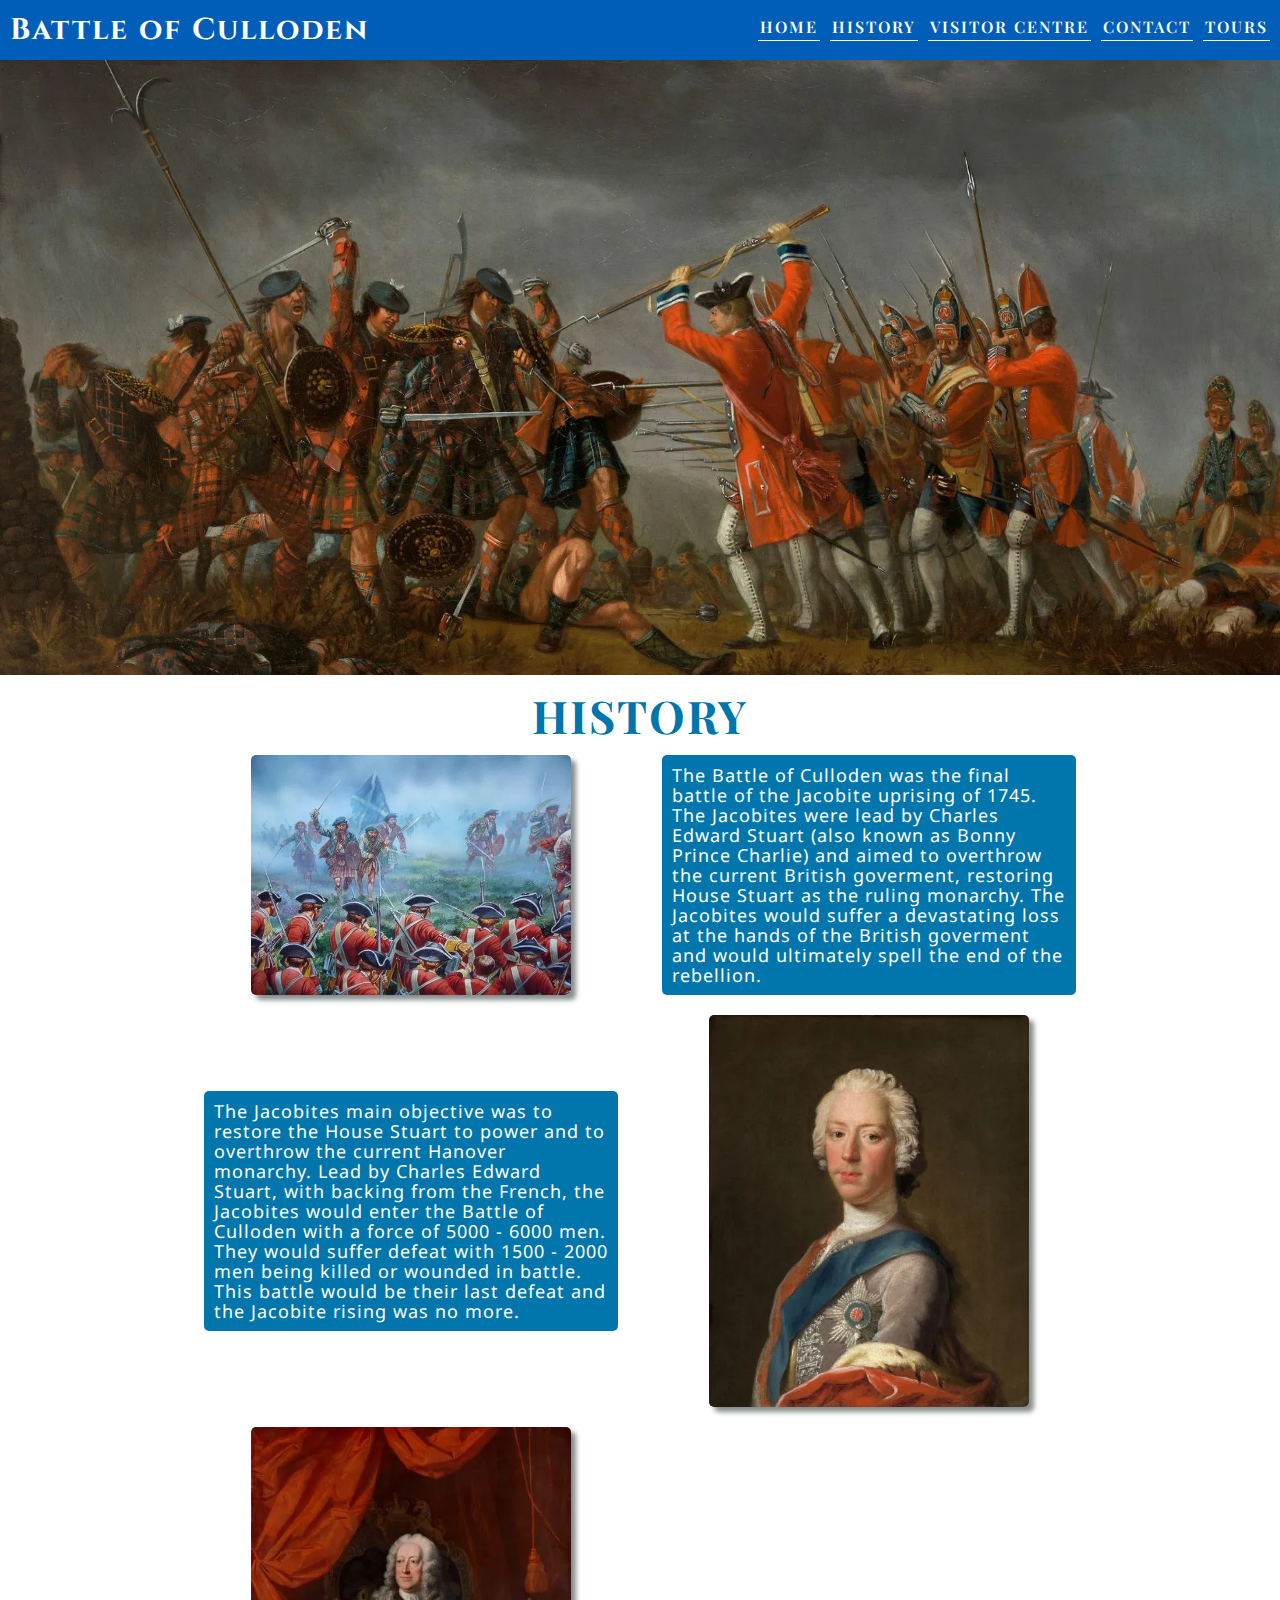
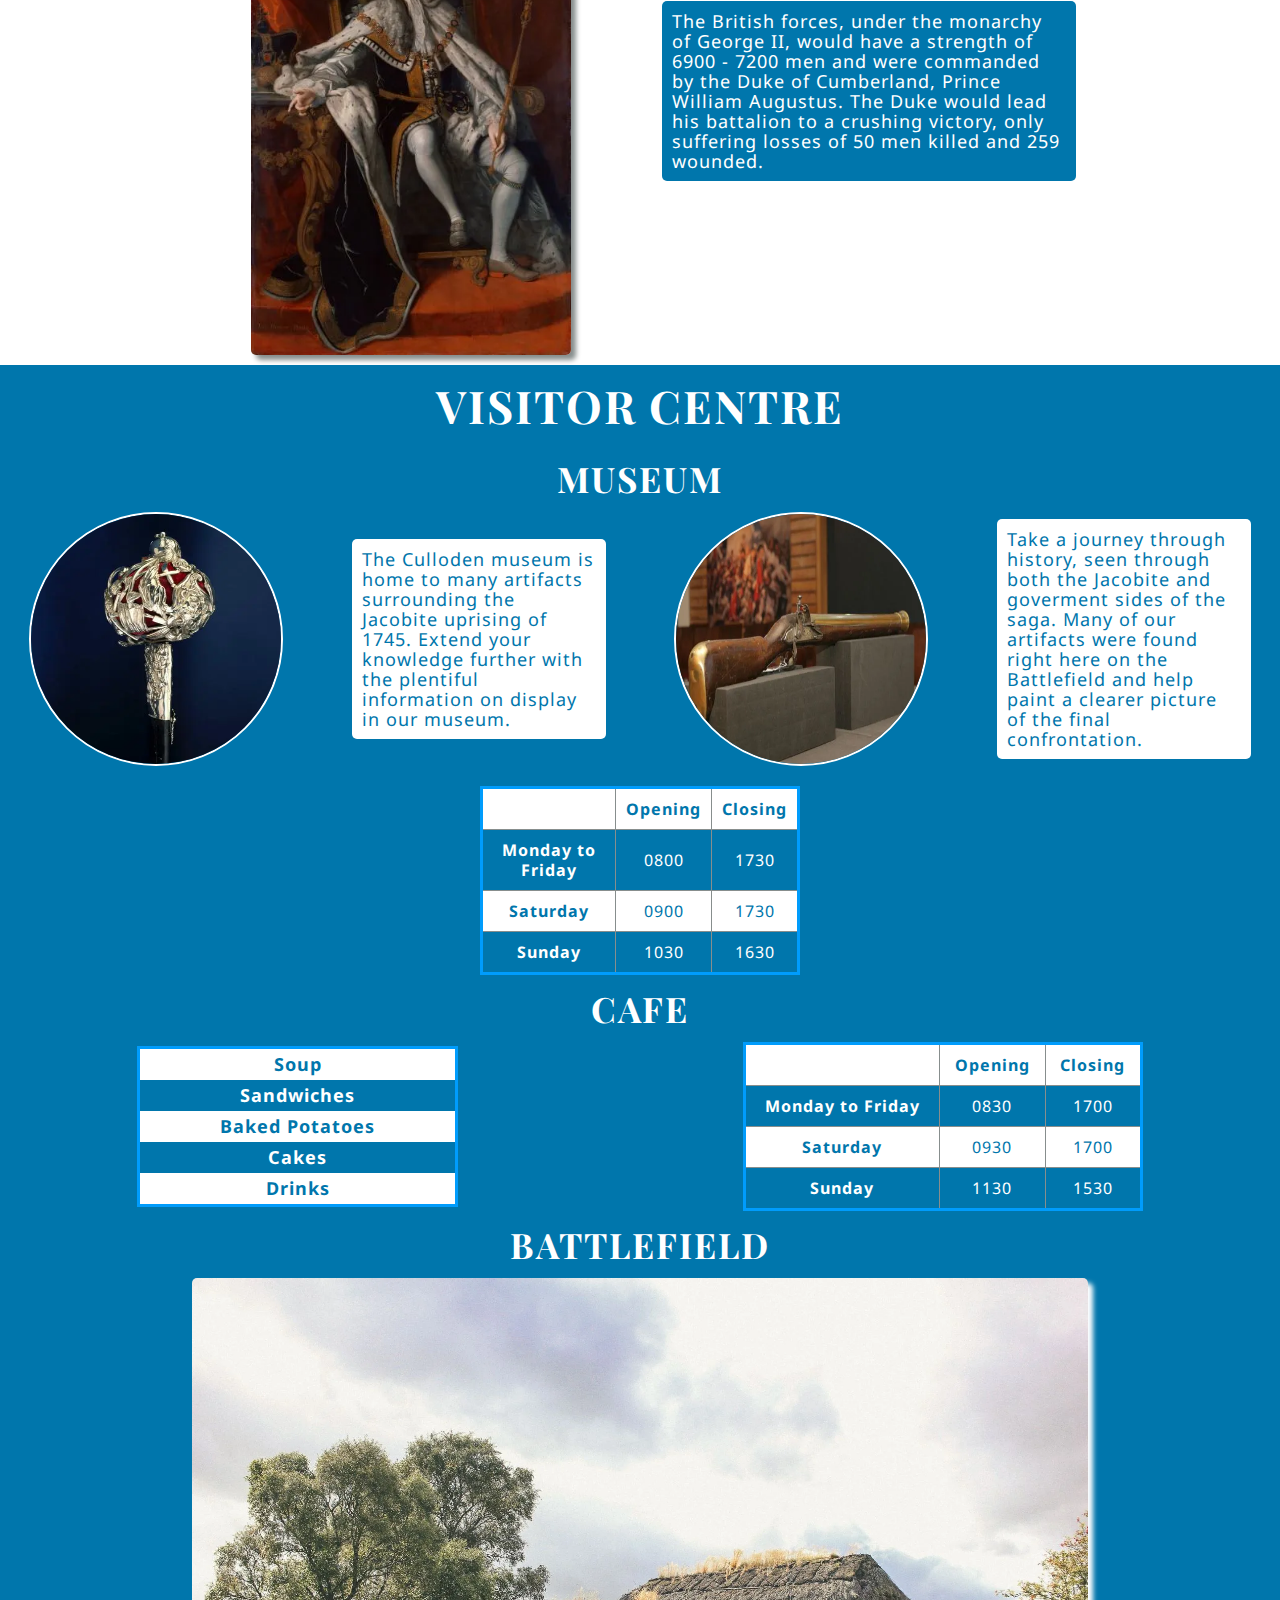
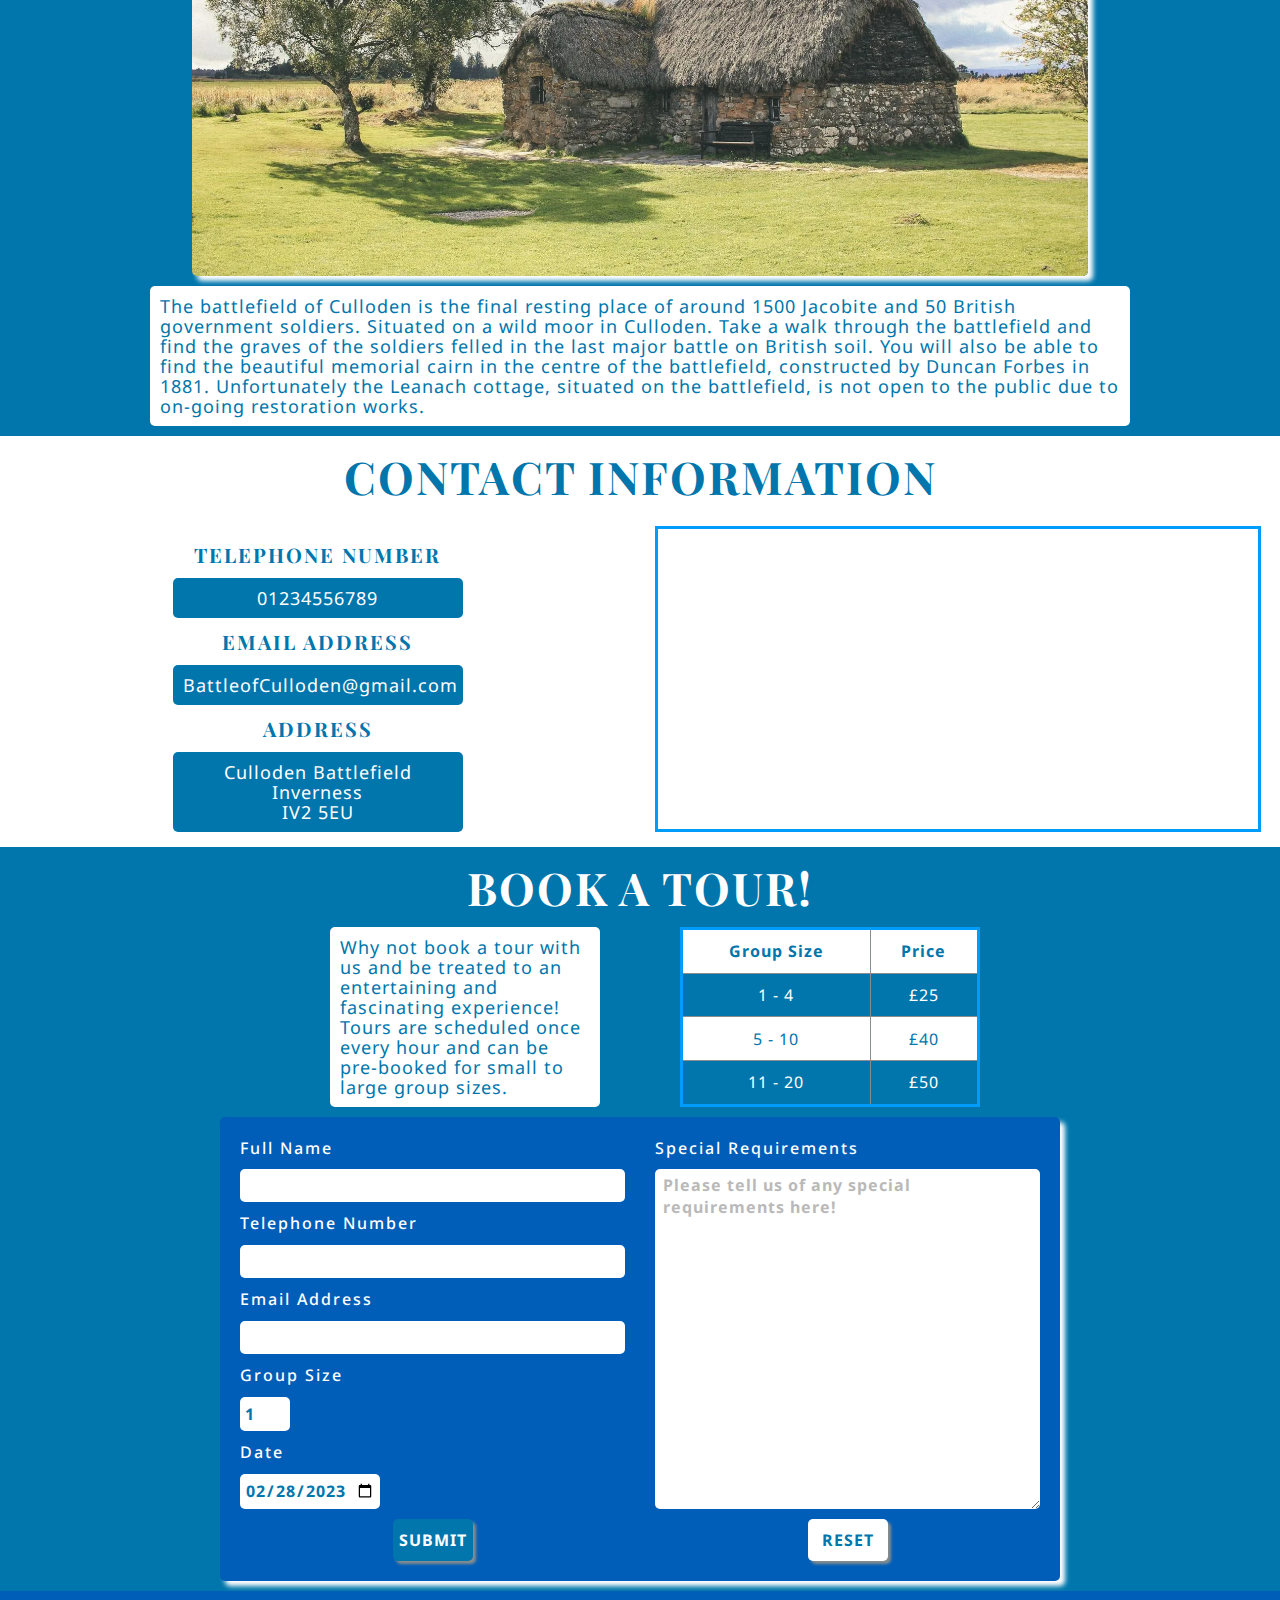
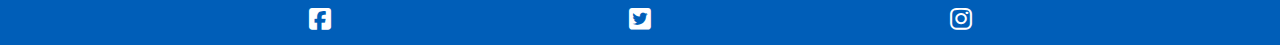
<file: index.html>
<!DOCTYPE html>
<html lang="en">
<head>
    <meta charset="UTF-8">
    <meta http-equiv="X-UA-Compatible" content="IE=edge">
    <meta name="viewport" content="width=device-width, initial-scale=1.0">
    <meta name="description" content="Battle of Culloden visitor centre information for tourists">
    <meta name="keywords" content="Battle of Culloden, tourism, Scotland, visitor centre, jacobite rising, Culloden">

    <link rel="stylesheet" href="https://cdnjs.cloudflare.com/ajax/libs/font-awesome/6.3.0/css/all.min.css">
    <link rel="stylesheet" href="assets/css/style.css">
    
    <title>Battle of Culloden</title>
</head>
<body>

  <header>
      <a href="#home" class="header-anchor">
        <h1 id="logo">Battle of Culloden</h1>
      </a>
      <input type="checkbox" id="toggle-nav" class="toggle-nav">
      <label for="toggle-nav" class="toggle-nav-label highlight">
        <p class="sr-only">Drop down menu</p>
        <i class="fa fa-bars"></i>
      </label>
      <nav>  
        <ul class="nav-menu">
            <li class="nav-link">
                <a href="#home" class="nav-anchor highlight">Home</a>
            </li>
            <li class="nav-link">
                <a href="#history" class="nav-anchor highlight">History</a>
            </li>
            <li class="nav-link">
                <a href="#visitor-centre" class="nav-anchor highlight">Visitor Centre</a>
            </li>
            <li class="nav-link">
                <a href="#contact" class="nav-anchor highlight">Contact</a>
            </li>
            <li class="nav-link">
                <a href="#tours" class="nav-anchor highlight">Tours</a>
            </li>
        </ul>
      </nav>
  </header>

  <main> 

<!-- Home -->
    <div id="home"></div>

<!-- History -->
    <section id="history" class="section-white">

        <h2 class="heading heading-blue">History</h2>

        <div class="history-grid">
                <img id="history-img-start" 
                     class="history-img box-shadow-grey border-radius" 
                     src="assets/images/jacobite_uprising.webp" 
                     alt="Artist dipiction of Battle of Culloden">

                <p id="history-p-start" class="background-blue border-radius history-p">
                  The Battle of Culloden was the final battle of the Jacobite uprising of 1745. 
                  The Jacobites were lead by Charles Edward Stuart (also known as Bonny Prince Charlie) and aimed to overthrow the current British goverment, 
                  restoring House Stuart as the ruling monarchy. 
                  The Jacobites would suffer a devastating loss at the hands of the British goverment and would ultimately spell the end of the rebellion.
                </p>

                <img id="history-img-middle" 
                     class="history-img box-shadow-grey border-radius" 
                     src="assets/images/charles_edward_stuart.webp" 
                     alt="Portrait of Charles Edward Stuart">

                <p id="history-p-middle" class="background-blue border-radius  history-p">
                  The Jacobites main objective was to restore the House Stuart to power and to overthrow the current Hanover monarchy. 
                  Lead by Charles Edward Stuart, with backing from the French, the Jacobites would enter the Battle of Culloden with a force of 5000 - 6000 men. 
                  They would suffer defeat with 1500 - 2000 men being killed or wounded in battle. 
                  This battle would be their last defeat and the Jacobite rising was no more.
                </p>

                <img id="history-img-end" 
                     class="history-img box-shadow-grey border-radius" 
                     src="assets/images/george_ii.webp" 
                     alt="Portrait of George II"> 

                <p id="history-p-end" class="background-blue border-radius history-p">
                  The British forces, under the monarchy of George II, would have a strength of 6900 - 7200 men and were commanded by the Duke of Cumberland, 
                  Prince William Augustus. 
                  The Duke would lead his battalion to a crushing victory, only suffering losses of 50 men killed and 259 wounded.
                </p>
        </div>        
    </section>

<!-- Visitor Centre -->
    <section id="visitor-centre" class="section-blue">

        <h2 class="heading heading-white">Visitor Centre</h2>

        <div class="museum">
          <h3 class="subheading heading-white">Museum</h3>

          <div class="museum-grid">
            <img id="brodie-sword" 
                 class="museum-img" 
                 src="assets/images/brodiesword.webp" 
                 alt="Brodie Sword on display in museum">

            <p id="museum-p-start" class="background-white box-radius">
              The Culloden museum is home to many artifacts surrounding the Jacobite uprising of 1745. 
              Extend your knowledge further with the plentiful information on display in our museum.</p>

            <img id="blunderbuss" 
                 class="museum-img" 
                 src="assets/images/blunderbuss.webp" 
                 alt="Blunderbuss firearm on display in museum">

            <p id="museum-p-end" class="background-white box-radius">
              Take a journey through history, seen through both the Jacobite and goverment sides of the saga. 
              Many of our artifacts were found right here on the Battlefield and help paint a clearer picture of the final confrontation.
            </p>

            <table id="museum-opening-times" class="opening-times">
                 <tr class="background-white">
                    <th class="sr-only">Day</th>
                    <th>Opening</th>
                    <th>Closing</th>
                 </tr>
                 <tr class="background-blue">
                    <td class="bold">Monday to Friday</td>
                    <td>0800</td>
                    <td>1730</td>
                 </tr>
                 <tr class="background-white">
                    <td class="bold">Saturday</td>
                    <td>0900</td>
                    <td>1730</td>
                 </tr>
                 <tr class="background-blue">
                    <td class="bold">Sunday</td>
                    <td>1030</td>
                    <td>1630</td>
                 </tr>
            </table>
          </div>
        </div>

        <div class="cafe">
          <h3 class="subheading heading-white">Cafe</h3>

          <div class="cafe-flex">            
                <ul class="cafe-menu">
                    <li class="background-white bold">Soup</li>
                    <li class="background-blue bold">Sandwiches</li>
                    <li class="background-white bold">Baked Potatoes</li>
                    <li class="background-blue bold">Cakes</li>
                    <li class="background-white bold">Drinks</li>
                </ul>

              <table id="cafe-opening-times" class="opening-times">
                <tr class="background-white">
                   <th class="sr-only">Day</th>
                   <th>Opening</th>
                   <th>Closing</th>
                </tr>
                <tr class="background-blue">
                   <td class="bold">Monday to Friday</td>
                   <td>0830</td>
                   <td>1700</td>
                </tr>
                <tr class="background-white">
                   <td class="bold">Saturday</td>
                   <td>0930</td>
                   <td>1700</td>
                </tr>
                <tr class="background-blue">
                   <td class="bold">Sunday</td>
                   <td>1130</td>
                   <td>1530</td>
              </table>
          </div>
        </div>

        <div class="battlefield">
          <h3 class="subheading heading-white">Battlefield</h3>

          <div class="battlefield-flex">
            <img class="leanach-cottage border-radius box-shadow-white" 
                 src="assets/images/leanach-cottage.webp" 
                 alt="Leanach cottage, situated on the battlefield of Culloden">

            <p id= "battlefield-p" class="background-white box-radius">
               The battlefield of Culloden is the final resting place of around 1500 Jacobite and 50 British government soldiers. 
               Situated on a wild moor in Culloden. Take a walk through the battlefield and find the graves of the soldiers felled in the last major battle on British soil.
               You will also be able to find the beautiful memorial cairn in the centre of the battlefield, constructed by Duncan Forbes in 1881.
               Unfortunately the Leanach cottage, situated on the battlefield, is not open to the public due to on-going restoration works. 
            </p>
          </div>
        </div>
    </section>

<!-- Contact Information -->
    <section id="contact" class="section-white">     
     <h2 class="heading heading-blue">Contact information</h2>

     <div class="contact-grid">      
      <div class="number-and-email">
       <h3 class="heading-blue contact-subheading">Telephone Number</h3>

       <p class="background-blue contact-p box-radius">01234556789</p>

       <h3 class="heading-blue contact-subheading">Email Address</h3>

       <p class="background-blue contact-p box-radius">BattleofCulloden@gmail.com</p>
      </div>

      <div class="address">
       <h3 class="heading-blue contact-subheading address-subheading">Address</h3>

       <p class="background-blue contact-p box-radius">Culloden Battlefield<br>Inverness<br>IV2 5EU</p>
      </div>

      <div class="map">
       <iframe 
       title="Embedded Google Maps Battlefield Location" 
       src="https://www.google.com/maps/embed?pb=!1m18!1m12!1m3!1d2145.0318956536094!2d-4.097899683902094!3d57.47779266510452!2m3!1f0!2f0!3f0!3m2!1i1024!2i768!4f13.1!3m3!1m2!1s0x488f7a1afe782713%3A0xd87d3475f1f54627!2sCulloden%20Battlefield!5e0!3m2!1sen!2suk!4v1676309873100!5m2!1sen!2suk">
      </iframe>
      </div>
     </div>
    </section>

<!-- Book a Tour -->
    <section id="tours" class="section-blue">
      <h2 class="heading-white heading">Book a Tour!</h2>
       <div class="tour-grid">
        <p id="tour-p" class="background-white border-radius">
          Why not book a tour with us and be treated to an entertaining and fascinating experience!
          Tours are scheduled once every hour and can be pre-booked for small to large group sizes.
        </p>
        <table id="tour-pricing-table">
          <tr class="background-white">
             <th>Group Size</th>
             <th>Price</th>
          </tr>
          <tr class="background-blue">
             <td>1 - 4</td>
             <td>£25</td>
          </tr>
          <tr class="background-white">
             <td>5 - 10</td>
             <td>£40</td>
          </tr>
          <tr class="background-blue">
             <td>11 - 20</td>
             <td>£50</td>
        </table>

        <form action="thank-you.html" method="GET" id="book-tour-form" class="book-tour-form box-shadow-white border-radius">
          <label for="full-name" class="form-left form-label">Full Name</label>
          <input type="text" id="full-name" class="form-left" name="full-name" required>

          <label for="phone" class="form-left form-label">Telephone Number</label>
          <input type="tel" id="phone" class="form-left" name="telephone-number" minlength="11" pattern="[0][0-9]{10}" required>

          <label for="email" class="form-left form-label">Email Address</label>
          <input type="email" id="email" class="form-left" name="email-address" required>

          <label for="group-size" class="form-left form-label">Group Size</label>
          <input type="number" 
                 id="group-size" 
                 class="form-left" 
                 name="group-size" 
                 min="1" 
                 max="20" 
                 value="1" 
                 required>

          <label for="date" class="form-left form-label">Date</label>
          <input type="date" 
                 id="date" 
                 class="form-left"
                 name="date" 
                 value="2023-02-28" 
                 min="2023-02-28" 
                 max="2024-01-31" 
                 required>

          <label for="special-requirements" class="form-right form-label special-requirements-label">Special Requirements</label>
          <textarea id="special-requirements"
                    class="form-right" 
                    name="special-requirements" 
                    placeholder="Please tell us of any special requirements here!"
                    rows="15" cols="40"></textarea>

          <input type="submit" value="submit" id="submit" class="form-button">
          <input type="reset" value="reset" id="reset" class="form-button">
        </form>
       </div>
    </section>
  </main>

  <footer>
      <ul class="social-networks">
        <li>
            <a href="https://facebook.com" 
               target="_blank" 
               rel="noopener"
               class="highlight" 
               aria-label="Join us on Facebook!">
               <i class="fa-brands fa-square-facebook"></i>
            </a>
        </li>
        <li>
            <a href="https://twitter.com" 
               target="_blank" 
               rel="noopener"
               class="highlight"
               aria-label="Follow us on Twitter!">
               <i class="fa-brands fa-square-twitter"></i>
            </a>
        </li>
        <li>
            <a href="https://instagram.com" 
               target="_blank" 
               rel="noopener"
               class="highlight"
               aria-label="Follow us on Instagram!">
               <i class="fa-brands fa-instagram"></i>
            </a>
        </li>
    </ul>
  </footer>
    
</body>
</html>
</file>
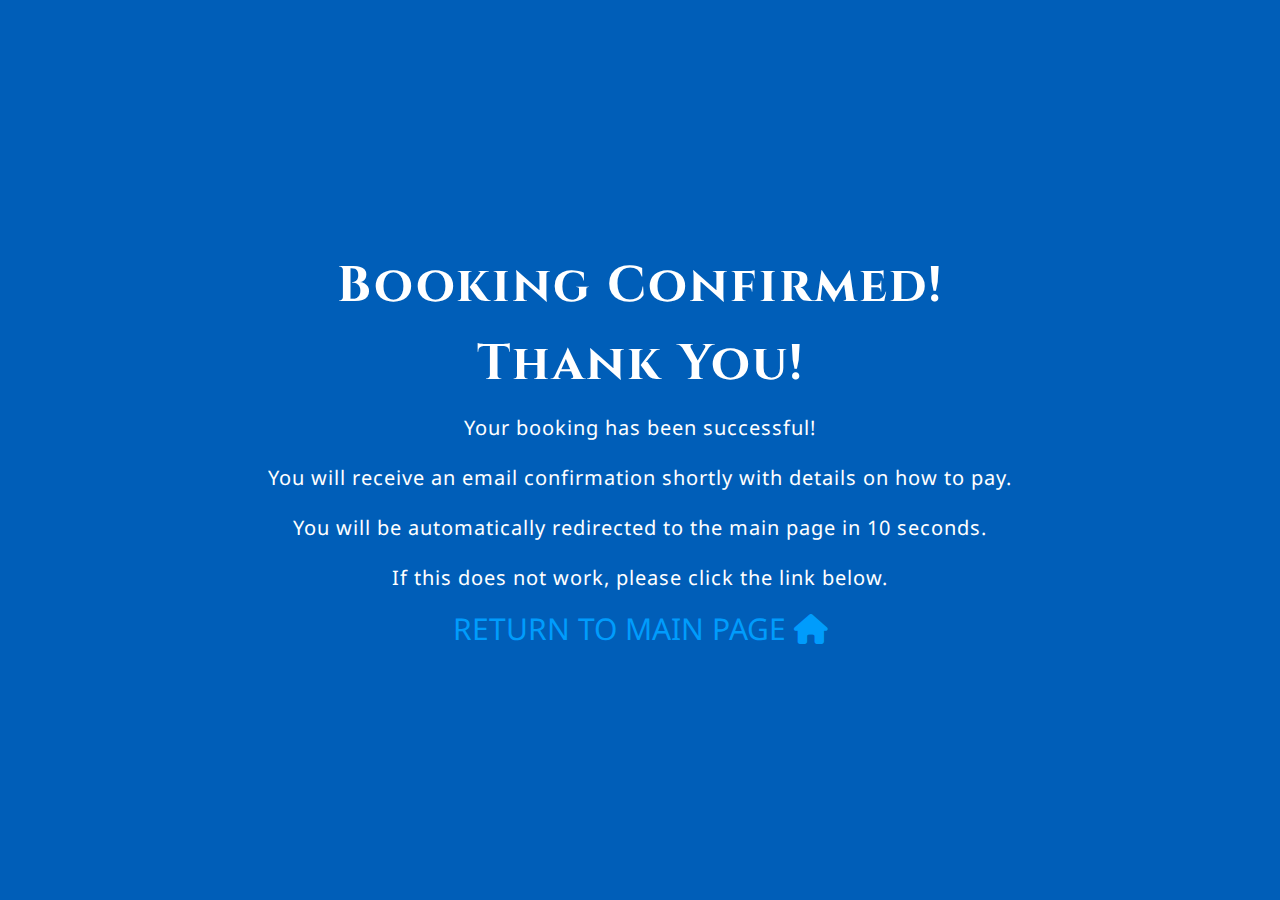
<file: thank-you.html>
<!DOCTYPE html>
<html lang="en">
<head>
    <meta charset="UTF-8">
    <meta http-equiv="X-UA-Compatible" content="IE=edge">
    <meta name="viewport" content="width=device-width, initial-scale=1.0">
    <meta http-equiv="refresh" content="10; url='index.html'">
    
    <link rel="stylesheet" href="https://cdnjs.cloudflare.com/ajax/libs/font-awesome/6.3.0/css/all.min.css">
    <link rel="stylesheet" href="assets/css/style.css">

    <title>Thank You!</title>
</head>
<body>
    <div class="thank-you-page">
        <h1 class="thank-you-page-heading">Booking Confirmed!</h1>

        <h1 class="thank-you-page-heading">Thank You!</h1>

        <p class="thank-you-page-p">
            Your booking has been successful!
        </p>

        <p class="thank-you-page-p">
            You will receive an email confirmation shortly with details on how to pay.
        </p>

        <p class="thank-you-page-p">
            You will be automatically redirected to the main page in 10 seconds.<br>
        </p>

        <p class="thank-you-page-p">
            If this does not work, please click the link below.
        </p>
        
        <a href="index.html" class="thank-you-page-a">Return to main page <i class="fa-solid fa-house"></i></a>
    </div>
</body>
</html>
</file>
<file: assets/css/style.css>
@import url('https://fonts.googleapis.com/css2?family=Cinzel:wght@500&family=Noto+Sans&family=Playfair+Display&display=swap');

/* Global Styling */

:root {
    --denim: #005EB8;
    --celestial-blue: #009CFC;
    --honolulu-blue: #0076AC;
    --battleship-grey: #878E8D;
    --white: #fff;
    --main-font: 'Noto Sans', sans-serif;
    --heading-font: 'Playfair Display', serif;
}

* {
    margin: 0;
    padding: 0;
    border: none;
}

html {
    font-size: 62.5%;
    scroll-behavior: smooth;
    scroll-padding-top: 18.5rem;
}

/* Main Styling */

body {
    font-size: 1.6rem;
    font-family: var(--main-font);
}

h2,
h3 {
    font-family: var(--heading-font);
    text-align: center;
    text-transform: uppercase;
    letter-spacing: 0.2rem;
    padding: 1rem;
}

p {
    letter-spacing: 0.1rem;
    line-height: 2rem;
    text-align: left;
    padding: 0.5rem;
    width: 75%;
    border-radius: 0.5rem;
}

table {
    border: 0.3rem solid var(--celestial-blue);
    text-align: center;
    font-family: var(--main-font);
    letter-spacing: 0.1rem;
    line-height: 2rem;
    border-collapse: collapse;
}

th, td {
    padding: 1rem;
    border: 0.1rem solid var(--battleship-grey);
    text-align: center;
}

.section-white {
    background-color: var(--white);
}

.section-blue {
    background-color: var(--honolulu-blue);
}

.heading-white {
    color: var(--white)
}

.heading-blue {
    color: var(--honolulu-blue);
}

.heading {
    font-size: 3rem;
}

.subheading {
        font-size: 2.5rem;
}

.background-blue {
    background-color: var(--honolulu-blue);
    color: var(--white);
}

.background-white {
    background-color: var(--white);
    color: var(--honolulu-blue);
}

.bold {
    font-weight: bold;
}

.box-shadow-grey {
    box-shadow: 0.5rem 0.5rem 0.5rem var(--battleship-grey);
}

.box-shadow-white {
    box-shadow: 0.5rem 0.5rem 0.5rem var(--white);
}

.border-radius {
    border-radius: 0.5rem;
}

.highlight:hover,
#submit:hover,
#reset:hover {
    color: var(--battleship-grey)
}

/* Header */

header {
    background-color: var(--denim);
    letter-spacing: 0.2rem;
    display: flex;
    flex-wrap: wrap;
    flex-direction: row;
    align-items: center;
    justify-content: space-between;
    padding: 0;
    position: fixed;
    z-index: 999;
    width: 100%;
}

nav {
    display: none;
}

.header-anchor {
    text-decoration: none;
    margin: 0;
}

.sr-only {
    visibility: hidden;
}

.nav-menu {
    list-style: none;
    padding: 0;
    display: flex;
    flex-direction: column;
    justify-content: center;
    align-items: center;
    font-weight: 600;
    font-size: 1.6rem;
}

.nav-link {
    margin-bottom: 0.5rem;
}

.nav-anchor {
    color: var(--white);
    text-transform: uppercase;
    font-family: var(--heading-font);
    text-decoration: none;
}

#logo {
    font-family: 'Cinzel', serif;
    color: var(--white);
    font-size: 2.2rem;
    padding: 1rem;
    letter-spacing: 0.2rem;
}

.toggle-nav:checked ~ nav {
    flex: 1 1 100%;
    display: block;
}

.toggle-nav {
    display: none;
}

.toggle-nav-label {
    color: var(--white);
    font-size: 2.3rem;
    padding: 1rem;
}

/* Footer */

footer {
    background-color: var(--denim);
    display: flex;
    flex-direction: row;
    padding: 1rem;
}

.social-networks {
    display: flex;
    flex-direction: row;
    width: 100%;
    justify-content: space-evenly;
    list-style: none;
    padding: 0;
    margin: 0;
}

.social-networks a {
    color: var(--white);
    font-size: 2.5rem;
}

/* Hero Image */

#home {
    margin-bottom: 0;
    background: url(../images/the_battle_of_culloden.webp) no-repeat center center;
    background-size: cover;
    height: 40vh;
    width: 100%;
}

/* History Section */

.history-grid {
    display: grid;
    grid-auto-columns: 1fr;
    gap: 1rem;
    justify-items: center;
    width: 70vw;
    margin: auto;
    margin-bottom: 1rem;
}

.history-p {
    width: 90%;
}

.history-img {
    width: 70vw;
}


/* Visitor Centre Section */

.museum-grid {
    display: grid;
    grid-auto-columns: 1fr;
    gap: 1rem;
    justify-items: center;
}

.museum-img {
    width: 25rem;
    height: 25rem;
    padding: 0;
    border: 0.2rem solid var(--white);
    border-radius: 50%;
    margin: 0 auto;
} 

.opening-times {
    width: 32rem;
}

#museum-opening-times {
    margin-top: 1rem;
}

.cafe-flex {
    display: flex;
    flex-direction: column;
    padding: 0;
    gap: 1rem;
    align-items: center;
}

.cafe-menu {
    background-color: var(--white);
    width: 31.5rem;
    border: 0.3rem solid var(--celestial-blue);
    letter-spacing: 0.1rem;
    line-height: 1.5rem;
    text-align: center;
    list-style: none;
}

.cafe-menu li {
    padding: 0.5rem 0;
}

.battlefield-flex {
    display: flex;
    flex-direction: column;
    align-items: center;
    gap: 1rem;
}

.leanach-cottage {
    width: 80vw;
} 

#battlefield-p {
    margin-bottom: 1rem;
}

/* Contact Information Section */

.contact-grid {
    display: grid;
    grid-auto-columns: 1fr;
    gap: 1rem;
    justify-items: center;
}

.contact-subheading {
    font-size: 2rem;
}

.contact-p {
    width: 27rem;
    text-align: center;
}

.contact-grid iframe {
    width: 32rem;
    height: 20rem;
    border: 0.3rem solid var(--celestial-blue);
    margin: 1rem 0;
}

.address-subheading {
    padding-top: 0;
}

/* Tour section */

.tour-grid {
    display: grid;
    grid-auto-columns: 1fr;
    gap: 1rem;
    justify-items: center;
}

#tour-p {
    max-width: 25rem;
}

#tour-pricing-table {
   width: 25rem;
}

#book-tour-form {
    display: flex;
    flex-direction: column;
    justify-content: space-between;
    background-color: var(--denim);
    gap: 1rem;
    padding: 2rem;
    width: 28rem;
    border-radius: 0.5rem;
    margin-bottom: 1rem;
}

.form-label {
    color: var(--white);
    letter-spacing: 0.2rem;
    font-weight: 500;
}

.form-button {
    width: 8rem;
    align-self: center;
    font-family: var(--main-font);
    text-transform: uppercase;
    font-weight: bold;
    box-shadow: 0.3rem 0.3rem 0.3rem var(--battleship-grey);
    padding: 1rem;
    border-radius: 0.5rem;
    cursor: pointer;
}

#submit {
    background-color: var(--honolulu-blue);
    color: var(--white);
    padding: 1rem 0;   
}

#reset {
    background-color: var(--white);
    color: var(--honolulu-blue);  
}

#submit:active {
    box-shadow: 0.2rem 0.2rem 0.2rem var(--white);
    transform: translateY(0.3rem);
}

#reset:active {
    box-shadow: 0.2rem 0.2rem 0.2rem var(--honolulu-blue);
    transform: translateY(0.3rem);
}
#group-size {
    width: 5rem;
}

#date {
    width: 14rem;
    font-family: var(--main-font);
}

input,
textarea {
    font-family: var(--main-font);
    color: var(--honolulu-blue);
    font-weight: bold;
    box-sizing: border-box;
    padding: 0.5rem;
    letter-spacing: 0.1rem;
    font-size: 1.6rem;
    border-radius: 0.5rem;
}

textarea::placeholder {
    text-indent: 0;
    padding: 0 0.3rem;
    opacity: 0.5;
}
input:focus,
textarea:focus {
    outline: 0.2rem solid var(--battleship-grey);
}

#submit:focus,
#reset:focus {
    outline: 0;
}

/* Thank You Page */

.thank-you-page {
    display: flex;
    flex-direction: column;
    gap: 1rem;
    justify-content: center;
    align-items: center;
    height: 100vh;
    width: 100vw;
    background-color: var(--denim);
    text-align: center;
}

.thank-you-page-heading {
    font-family: 'Cinzel', serif;
    color: var(--white);
    font-size: 5rem;
    letter-spacing: 0.2rem; 
}

.thank-you-page-p {
    font-family: var(--main-font);
    color: var(--white);
    font-size: 2rem;
    text-align: center;
}

.thank-you-page-a {
    text-decoration: none;
    font-family: var(--main-font);
    color: var(--celestial-blue);
    font-size: 3rem;
    text-transform: uppercase;
}

.thank-you-page-a:hover {
    color: var(--battleship-grey);
}

/* Media Queries */

/* Small Screen Size */

@media (min-width: 576px) {

    html {
        scroll-padding-top: 19.5rem;
    }

    .heading {
        font-size: 3.5rem;
    }

    .subheading {
        font-size: 2.5rem;
    }

    #logo,
    .toggle-nav-label {
        font-size: 3rem;
    }
    
    #home {
        height: 45vh;
    }

    .history-img {
        width: 60vw;
    }

    #book-tour-form {
        width: 42rem;
    }

    .social-networks-a {
        font-size: 3.5rem;
    }
}

/* Medium Screen Size */

@media (min-width: 768px) {
    
    .heading {
        font-size: 4rem;
    }

    .subheading {
        font-size: 3rem;
    }

    #home {
        height: 55vh;
    }

    .history-img {
        width: 50vw;
    }

    .museum-grid {
        grid-template-columns: repeat(2, 1fr);
        align-items: center;
    }

    #museum-p-start {
        grid-column: 2;
        grid-row: 1;   
    }

    #museum-p-end {
        grid-column: 1;
        grid-row: 2;
    }

    #blunderbuss {
        grid-column: 2;
        grid-row: 2;
    }

    #museum-opening-times {
        grid-column: span 2;
    }

    .cafe-flex {
        flex-direction: row;
        justify-content: center;
    }

    .contact-grid {
        grid-template-columns: repeat(2, 1fr);
    }

    .address {
        align-self: center;
    }

    .map {
        grid-column: span 2;
    }

    .contact-grid iframe {
        width: 70rem;
    }

    .tour-grid {
        grid-template-columns: repeat(2, 1fr);
    }

    #tour-p {
        align-self: center;
    }

    #tour-pricing-table {
        grid-column: 2;
    }

    .book-tour-form {
        grid-column: span 2;
    }
}

/* Large Screen Size */

@media (min-width: 992px) {

    html {
        scroll-padding-top: 5rem;
    }

    p {
        font-size: 1.8rem;
        padding: 1rem;
    }
    
    .heading {
        font-size: 4.5rem;
    }

    .subheading {
        font-size: 3.5rem;
    }

    nav {
        display: block;
    }

    .nav-menu {
        flex-direction: row;
        gap: 1rem;
        margin-right: 1rem;
    }

    .nav-link {
        border-bottom: 0.1rem solid var(--white);
        padding: 0.2rem;
    }

    .nav-link:hover {
        border-bottom: 0.1rem solid var(--battleship-grey);
    }

    .toggle-nav-label {
        display: none;
    }

    #home {
        height: 65vh;
    }

    .history-img {
        width: 35vw;
    }

    .history-grid {
        grid-template-columns: repeat(2, 1fr);
        gap: 2rem;
        align-items: center;
        margin-bottom: 1rem;
    }

    #history-p-middle {
        grid-column: 1;
        grid-row: 2;
    }

    #history-img-middle {
        grid-column: 2;
    }

    .museum-grid {
        grid-template-columns: repeat(4, 1fr);
    }

    #museum-p-start {
        grid-column: 2;
        grid-row: 1;   
    }

    #museum-p-end {
        grid-column: 4;
        grid-row: 1;
    }

    #blunderbuss {
        grid-column: 3;
        grid-row: 1;
    }

    #museum-opening-times {
        grid-column: span 4;
    }

    .cafe-flex {
        justify-content: space-around;
    }

    .cafe-menu li {
        font-size: 1.8rem;
        padding: 0.8rem;
    }

    #cafe-opening-times {
        width: 40rem;
    }

    .number-and-email {
        grid-row: 1;
        grid-column: 1;
        align-self: flex-end;
    }

    .address {
        align-self: auto;
        grid-column: 1;
        grid-row: 2;
    }

    .map {
        grid-column: 2;
        grid-row: span 2;
        align-self: center;
    }

    .contact-grid iframe {
        width: 60rem;
        height: 30rem;
        margin-right: 1rem;
    }

    .tour-grid {
        gap: 1rem 8rem;
    }

    #tour-p {
        justify-self: flex-end;
        width: 30rem;
    }

    #tour-pricing-table {
        justify-self: flex-start;
        width: 30rem;
    }

    #book-tour-form {
        display: grid;
        grid-template-columns: repeat(2, 1fr);
        width: 80rem;
        gap: 1rem 3rem;
    }

    .form-left {
        grid-column: 1;
    }

    .form-right {
        grid-column: 2;
    }

    .special-requirements-label {
        grid-row: 1;     
    }

    #special-requirements {
        grid-row: 2 / span 9;
    }

    .form-button {
        justify-self: center;
    }
}

/* Extra Large Sceen Size */

@media (min-width: 1200px) {

    #home {
        height: 75vh;
    }
    
    .history-img {
        width: 25vw;
    }

    .leanach-cottage {
        width: 70vw;
    }
}
</file>
